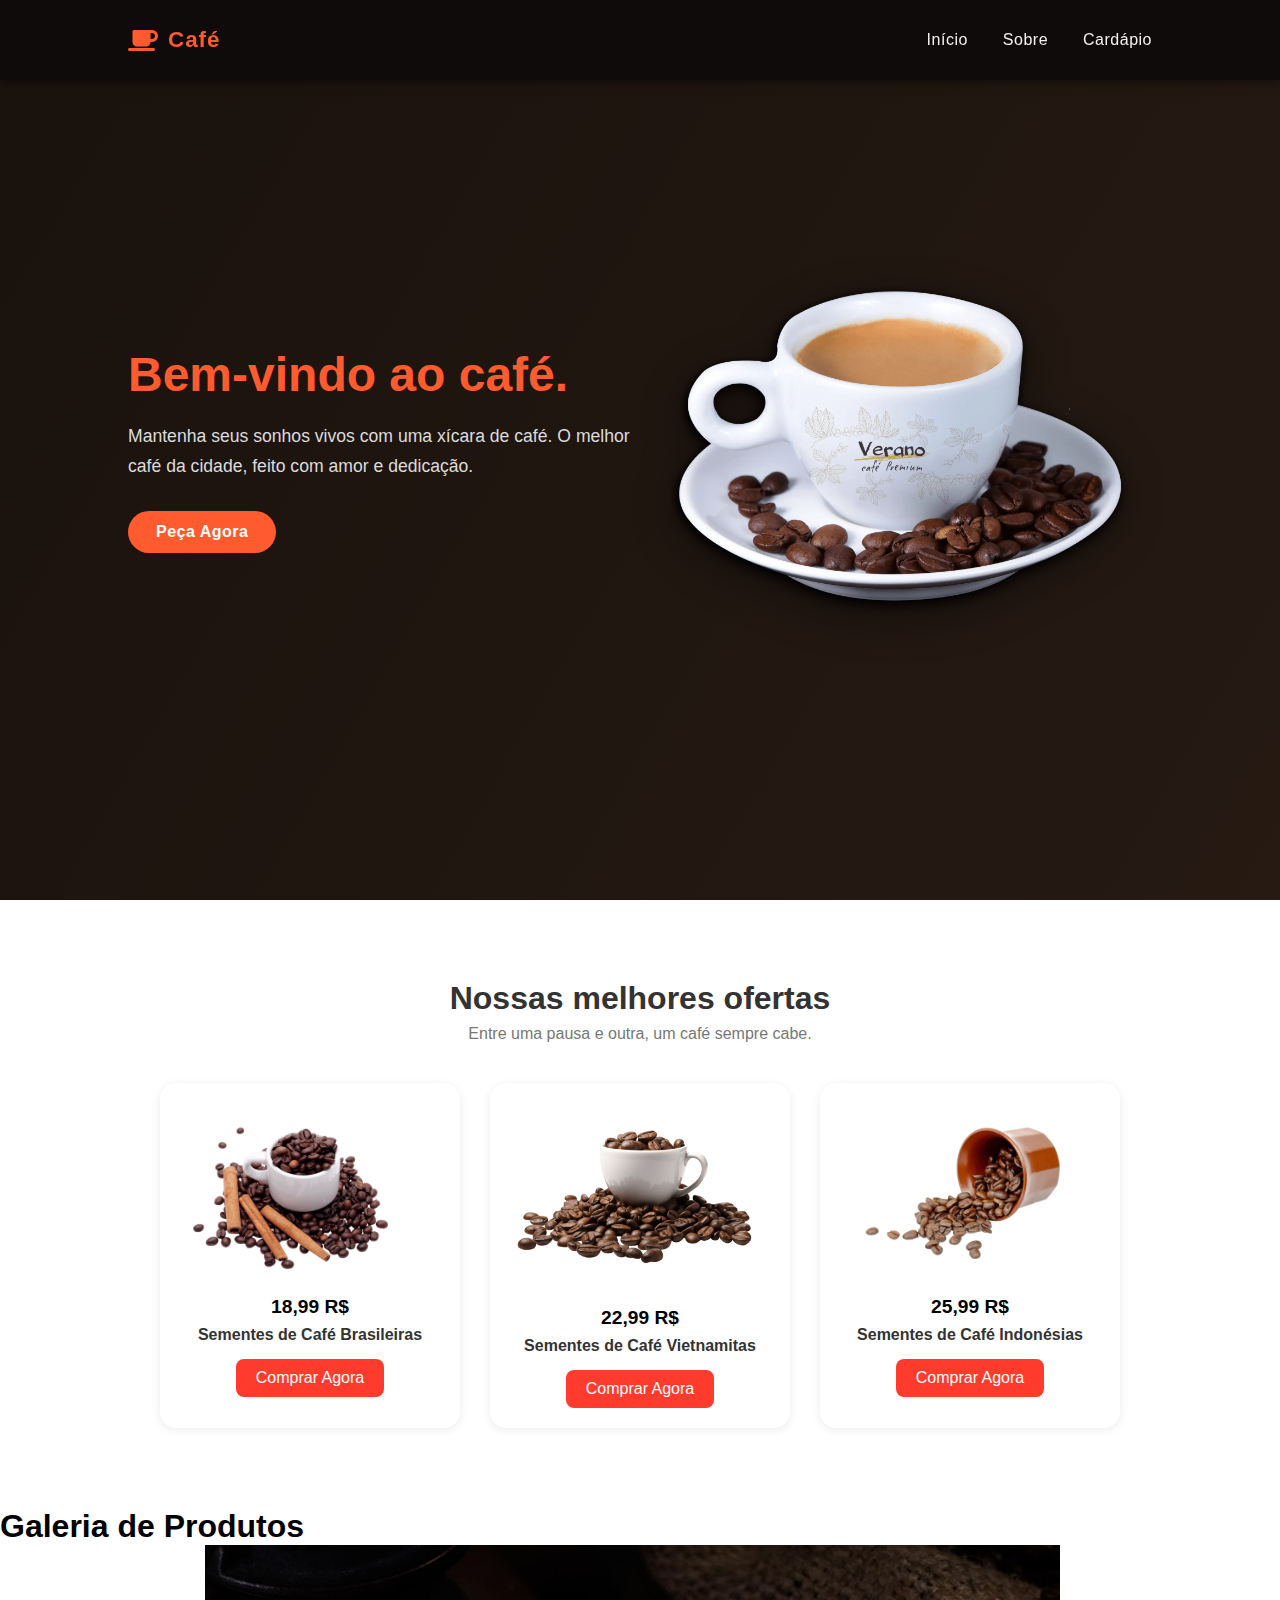
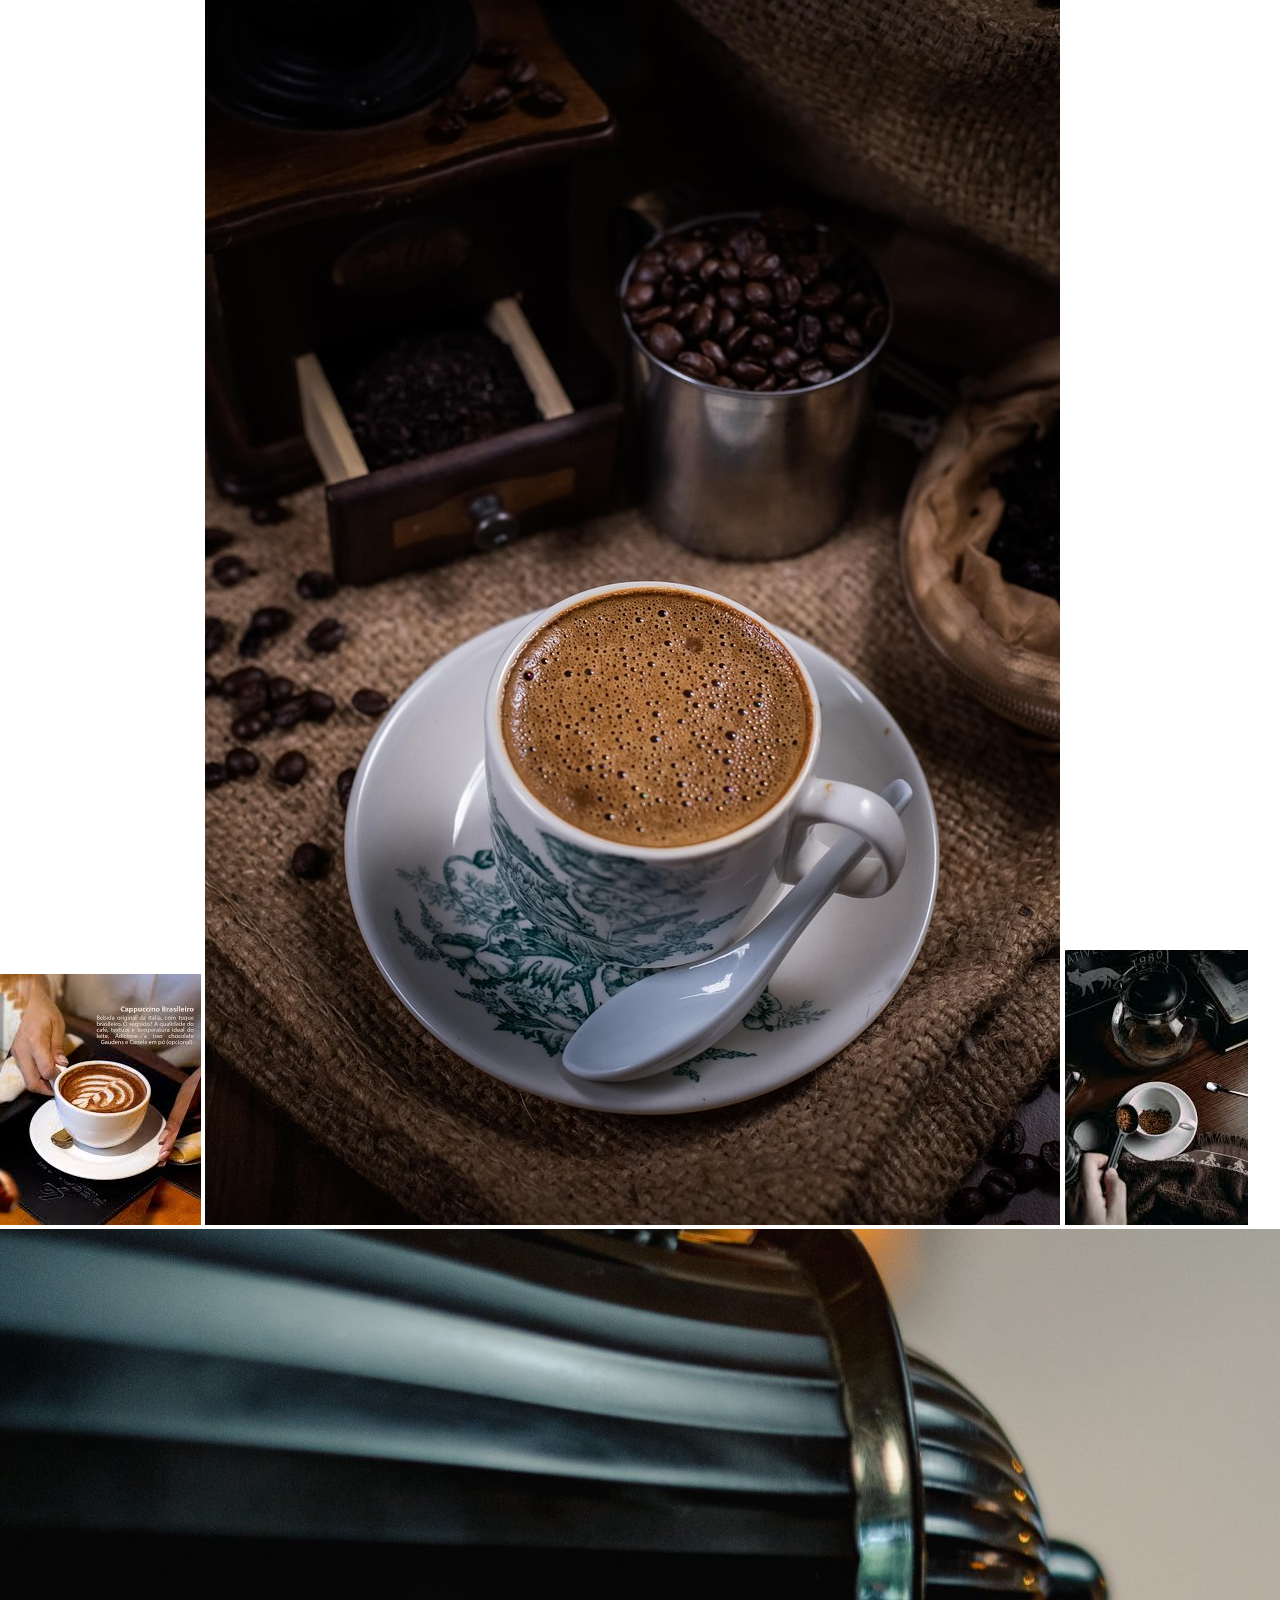
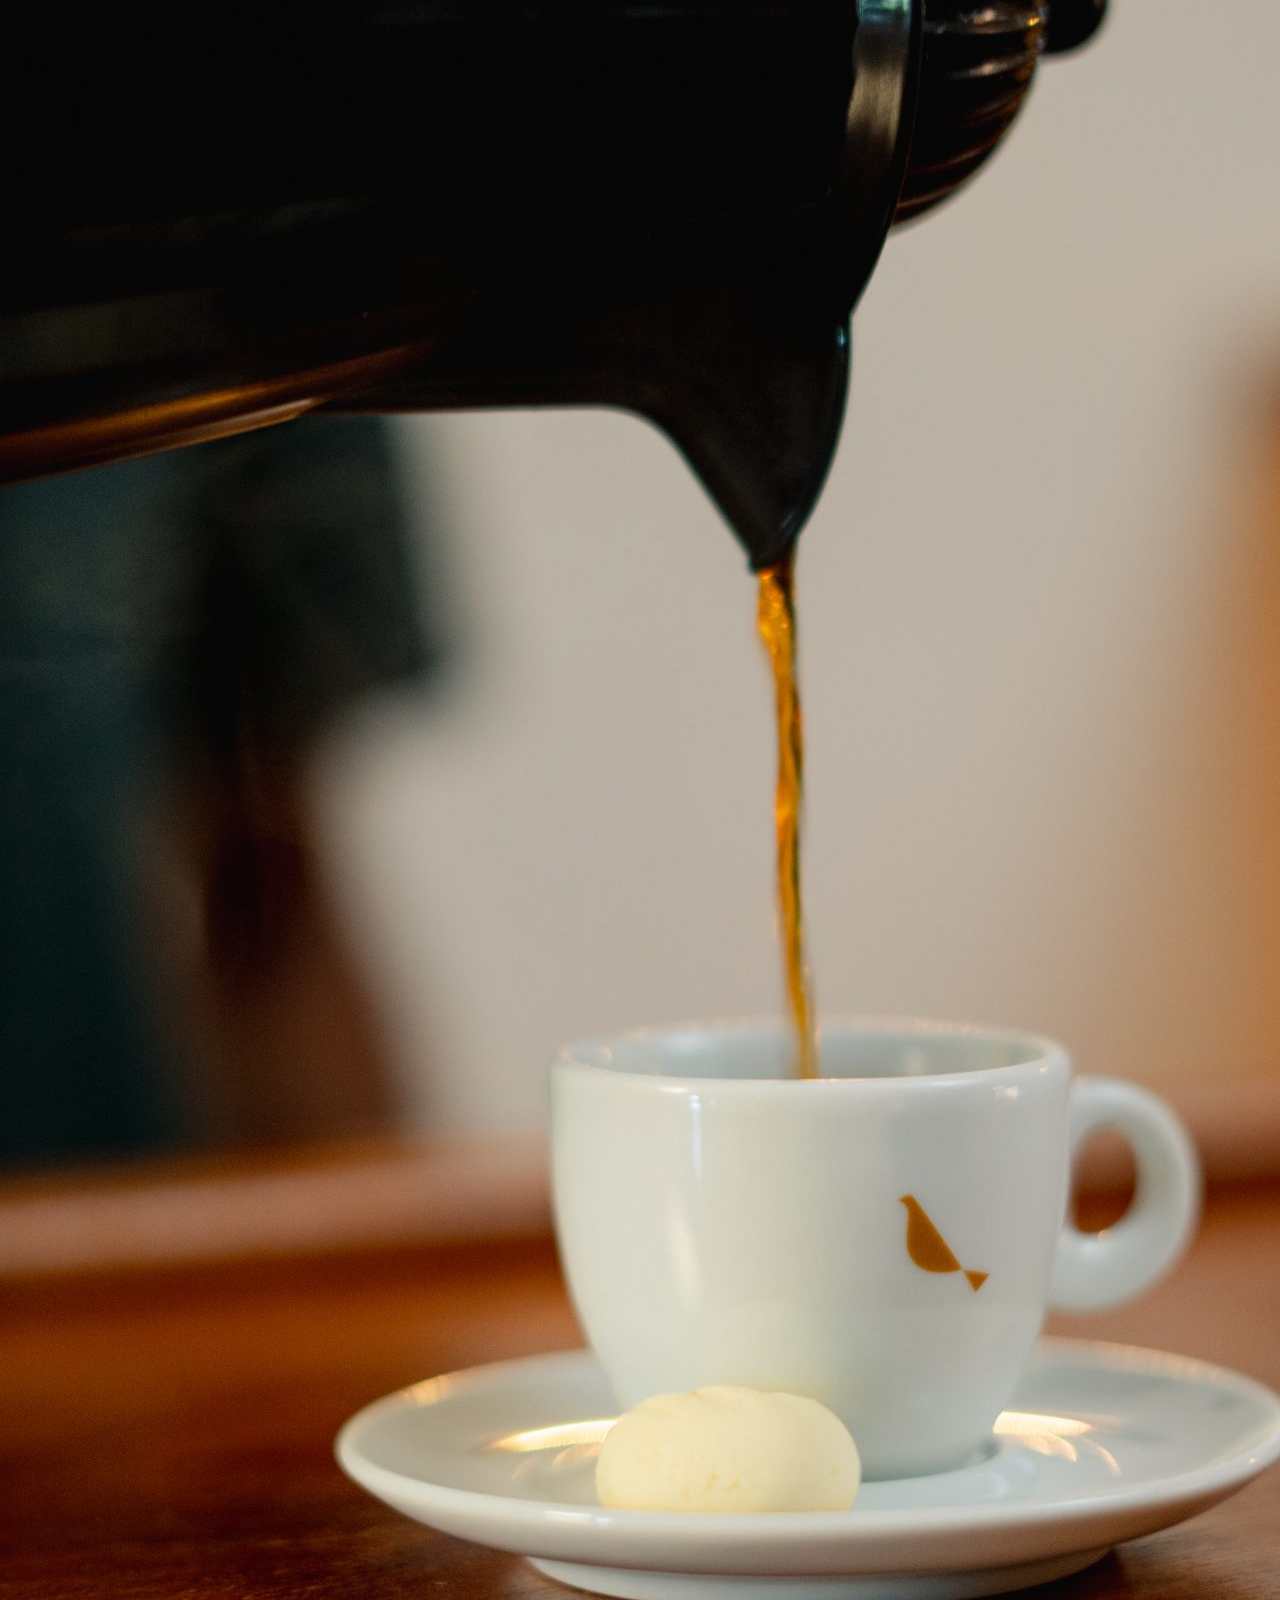
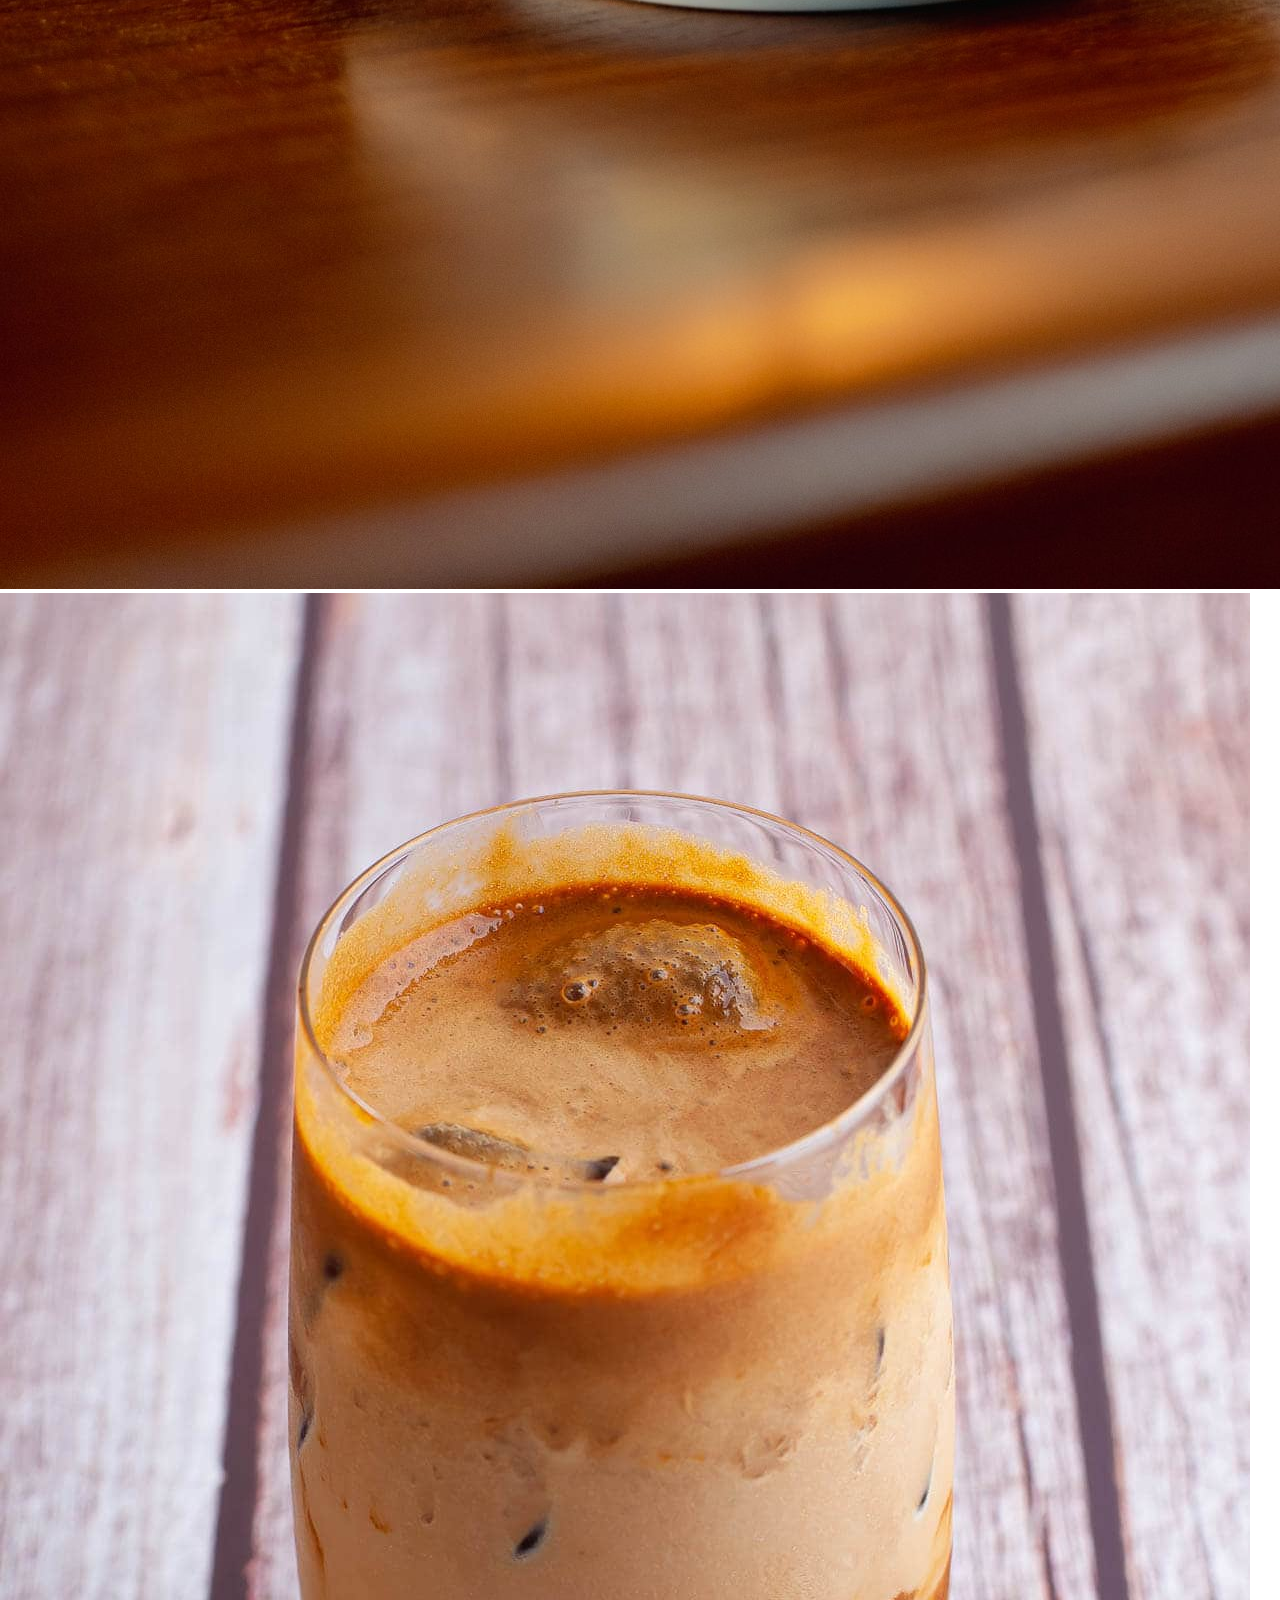
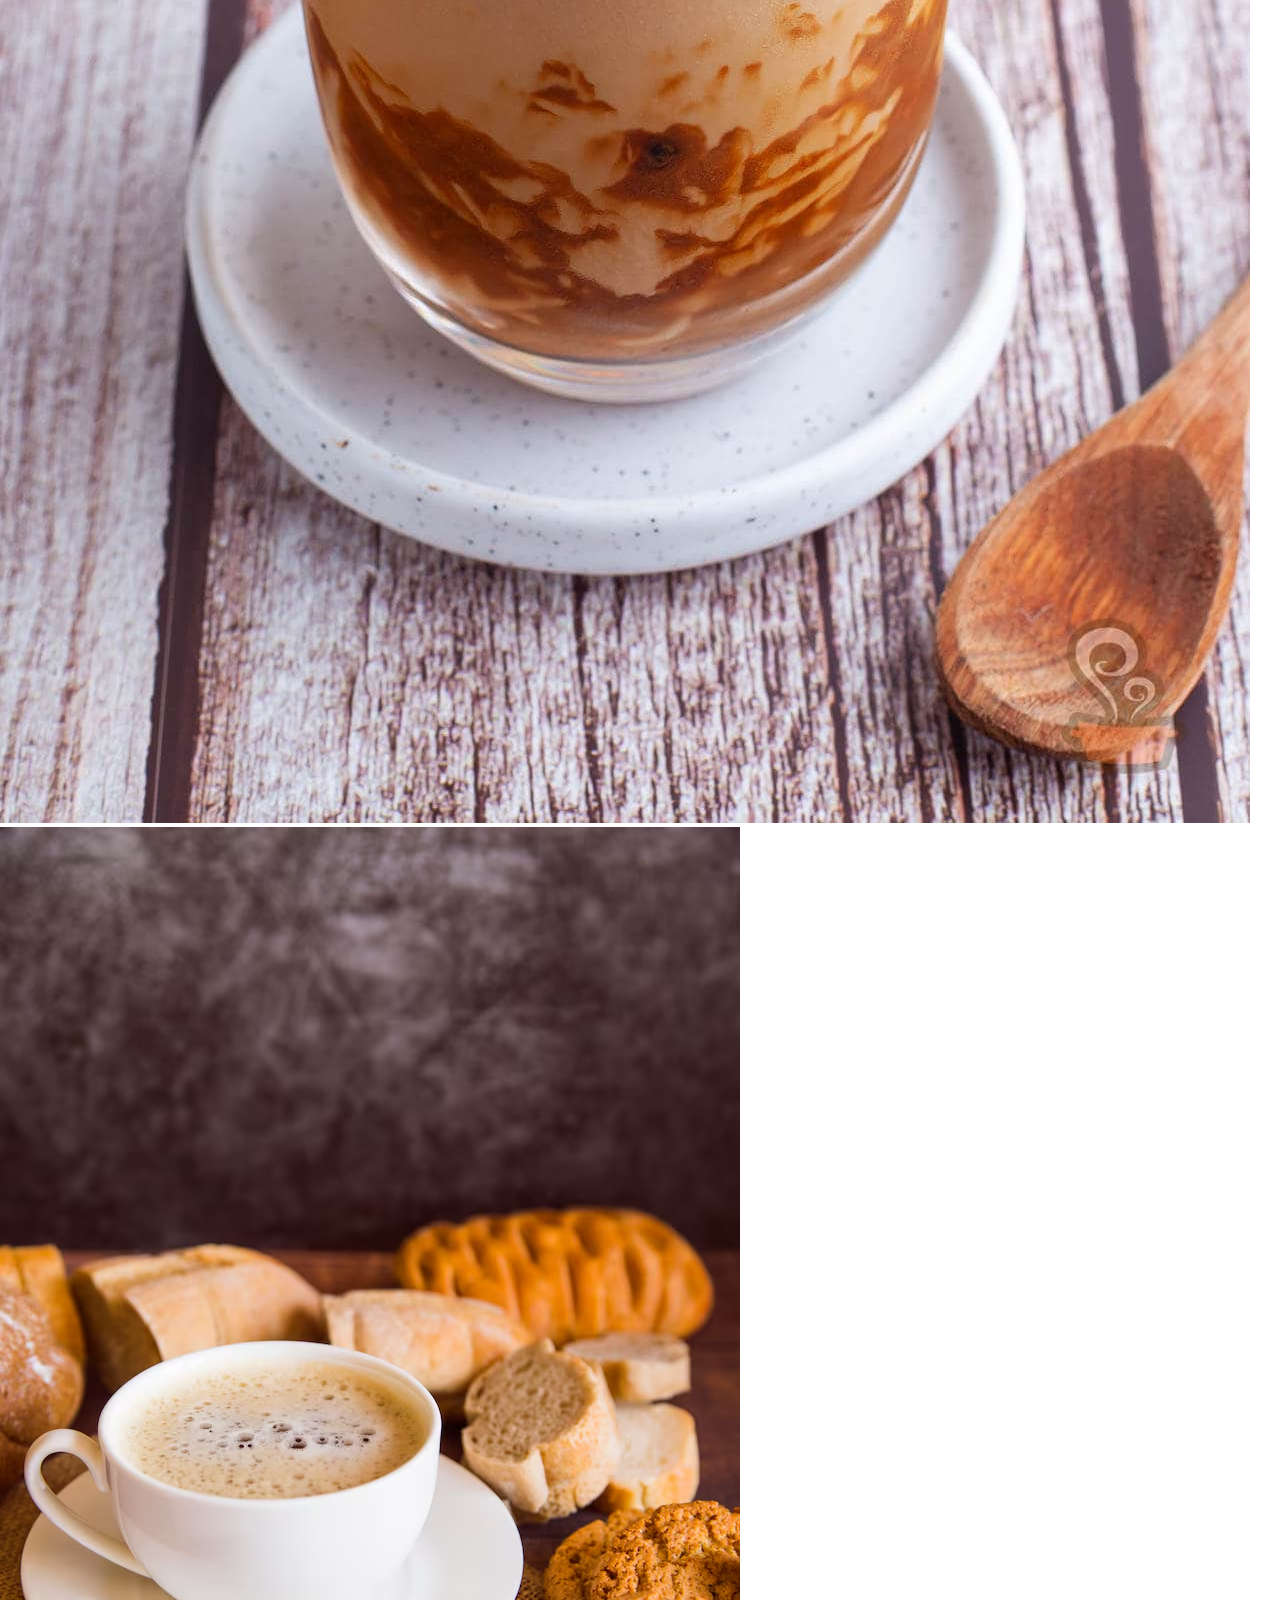
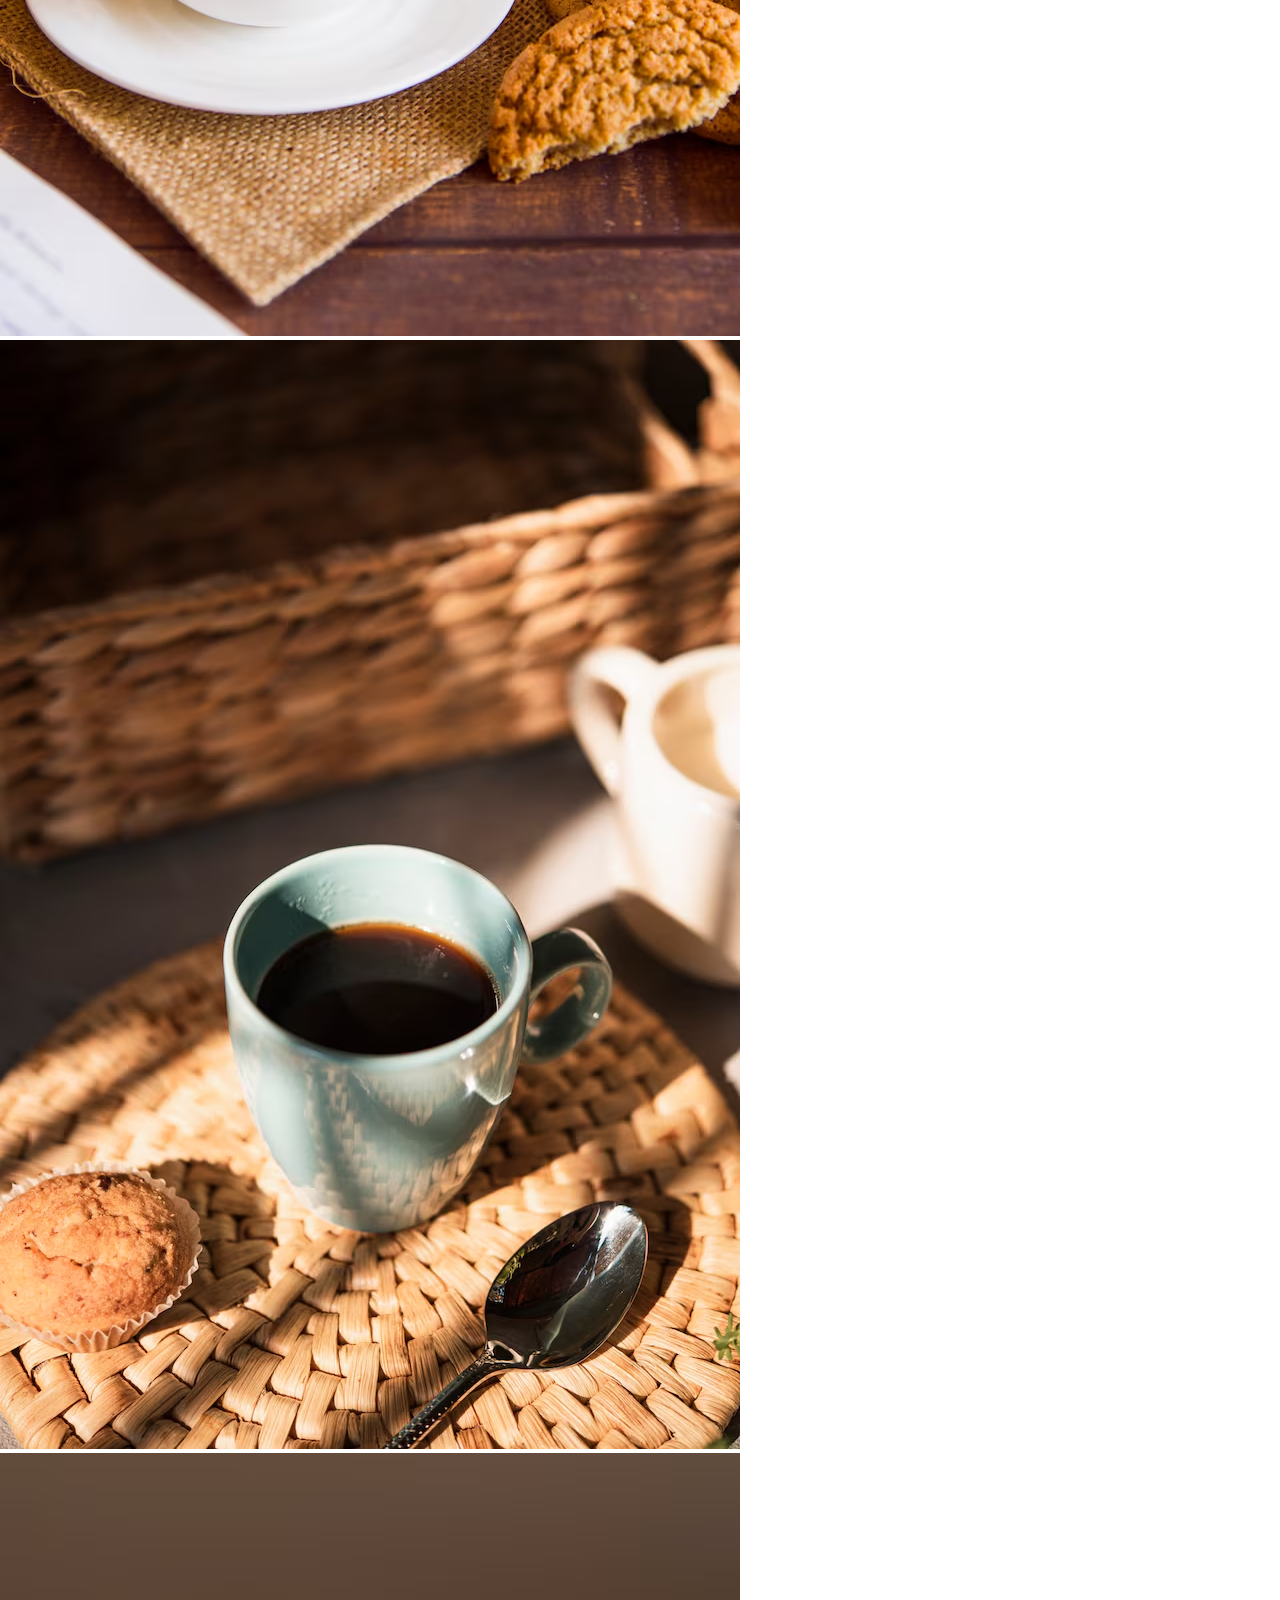
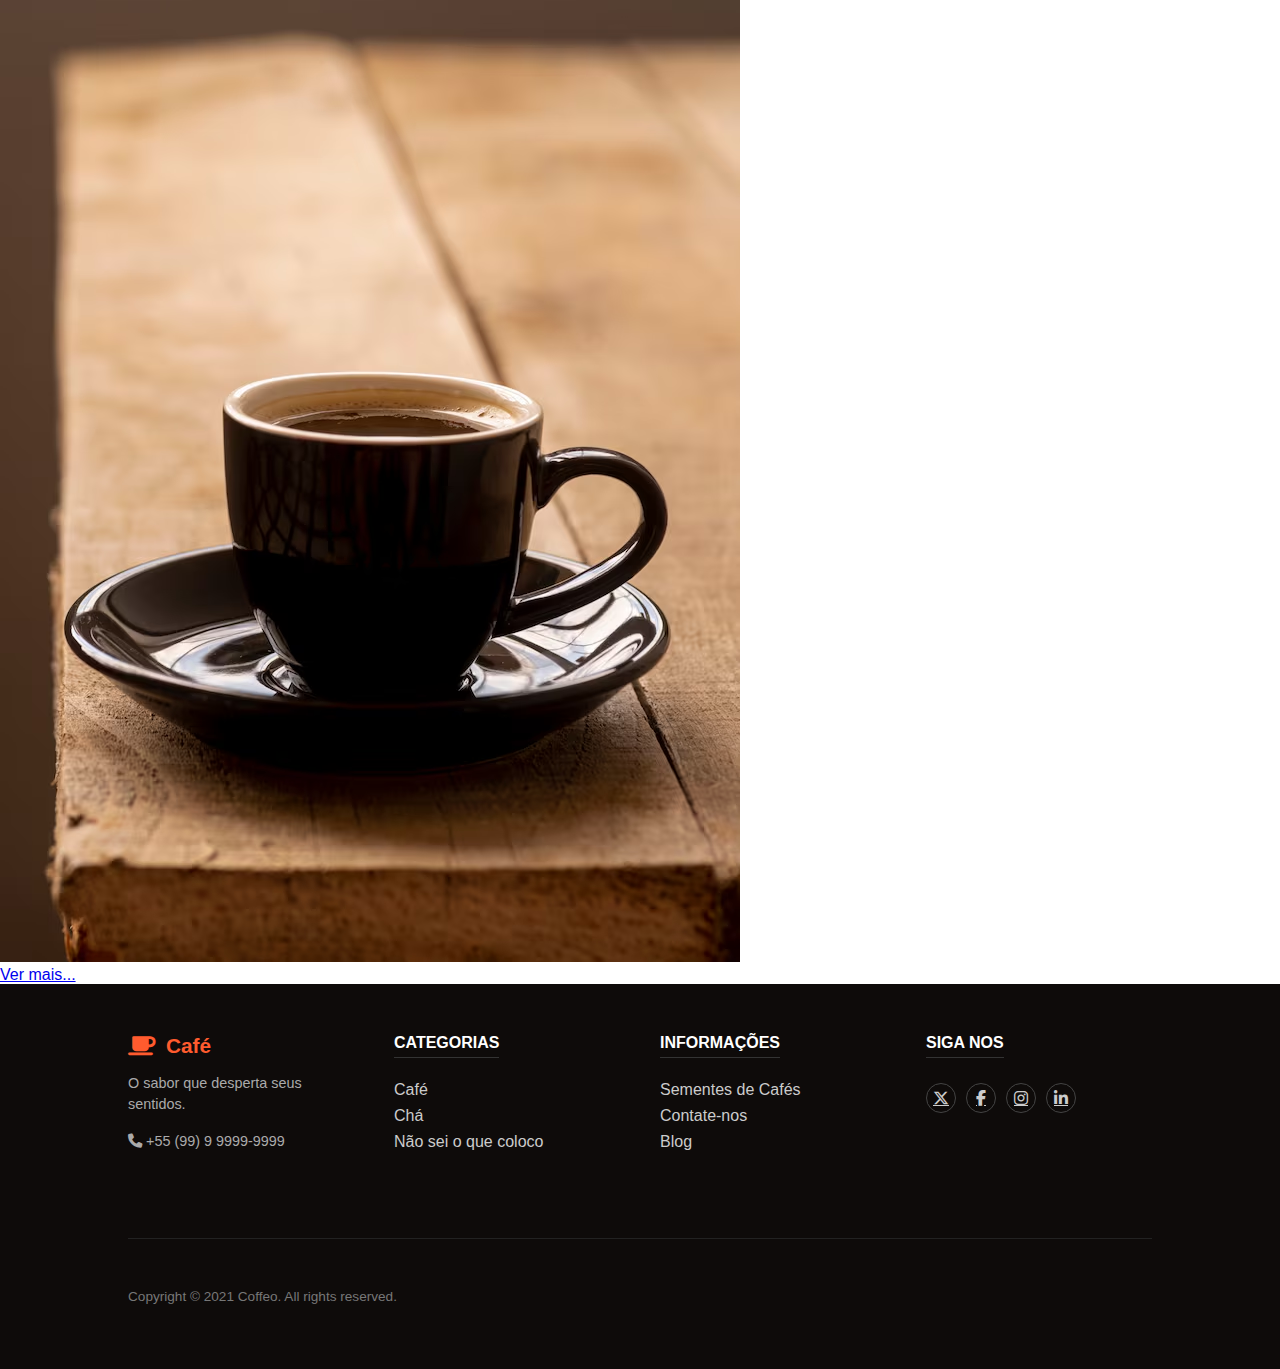
<file: pages/index.html>
<!DOCTYPE html>
<html lang="pt-br">

<head>
    <meta charset="UTF-8">
    <meta name="viewport" content="width=device-width, initial-scale=1.0">
    <title>Café - Landing Page</title>
    <link rel="stylesheet" href="../styles/styles.css">
    <link rel="stylesheet" href="https://cdnjs.cloudflare.com/ajax/libs/font-awesome/6.6.0/css/all.min.css">
</head>

<body class="home-body">

    <header>
        <nav>
            <div class="logo-container">
                <span>
                    <i class="fa-solid fa-mug-saucer"></i>
                </span>
                <h2>Café</h2>
            </div>
            <ul class="nav-links">
                <li><a href="index.html">Início</a></li>
                <li><a href="sobre.html">Sobre</a></li>
                <li><a href="cardapio.html">Cardápio</a></li>
            </ul>
        </nav>
    </header>

    <main>

        <section class="pagina-principal" >
            <div class="texto-principal">
                <h1>Bem-vindo ao café.</h1>
                <p>Mantenha seus sonhos vivos com uma xícara de café. O melhor café da cidade, feito com amor e dedicação.</p>
                <a href="#" class="btn-primary" id="scroll-button">Peça Agora</a>
            </div>
            <div class="imagem-principal">
                <img src="../images/cafe-verano.webp" alt="Café">
            </div>
        </section>

        <section class="offers-container" >
            <div class='text-content' >
                <h1>Nossas melhores ofertas</h1>
                <p>Entre uma pausa e outra, um café sempre cabe.</p>
            </div>
            <div  class="offers-card-list" >
                
                <div class="offer-card">
                    <img src="../images/primeira-imagem.png" alt="imagem do café">
                    <strong>18,99 R$</strong>
                    <h3>Sementes de Café Brasileiras</h3>
                    <a href="#" class="btn-secondary">Comprar Agora</a>
                </div>

                <div class="offer-card">
                    <img src="../images/segunda-imagem.png" alt="imagem do café">
                    <strong>22,99 R$</strong>
                    <h3>Sementes de Café Vietnamitas</h3>
                    <a href="#" class="btn-secondary">Comprar Agora</a>
                </div>

                <div class="offer-card">
                    <img src="../images/terceira-imagem.png" alt="imagem do café">
                    <strong>25,99 R$</strong>
                    <h3>Sementes de Café Indonésias</h3>
                    <a href="#" class="btn-secondary">Comprar Agora</a>
                </div>

            </div>
        </section>

        <section class="gallery-container" >
            <h1>Galeria de Produtos</h1>
            <div class="image-list" >
                <img src="../images/galeria-produtos/imagem-um-galeria.jpeg" alt="imagem da galeria de produtos">
                <img src="../images/galeria-produtos/imagem-dois-galeria.jpg" alt="imagem da galeria de produtos">
                <img src="../images/galeria-produtos/imagem-tres-galeria.jpeg" alt="imagem da galeria de produtos">
                <img src="../images/galeria-produtos/imagem-quatro-galeria.jpg" alt="imagem da galeria de produtos">
                <img src="../images/galeria-produtos/imagem-cinco-galeria.jpg" alt="imagem da galeria de produtos">
                <img src="../images/galeria-produtos/imagem-seis-galeria.jpg" alt="imagem da galeria de produtos">
                <img src="../images/galeria-produtos/imagem-sete-galeria.jpg" alt="imagem da galeria de produtos">
                <img src="../images/galeria-produtos/imagem-oito-galeria.jpg" alt="imagem da galeria de produtos">
            </div>
            <a href="#">Ver mais...</a>
        </section>

    </main>

    <footer>
        <div class="footer-col">
            <div class="footer-logo">
                <i class="fa-solid fa-mug-saucer"></i> Café
            </div>
            <p>O sabor que desperta seus sentidos.</p>
            <p><i class="fa-solid fa-phone"></i> +55 (99) 9 9999-9999</p>
        </div>

        <div class="footer-col">
            <h4>CATEGORIAS</h4>
            <ul>
                <li><a href="#">Café</a></li>
                <li><a href="#">Chá</a></li>
                <li><a href="#">Não sei o que coloco</a></li>
            </ul>
        </div>

        <div class="footer-col">
            <h4>INFORMAÇÕES</h4>
            <ul>
                <li><a href="#">Sementes de Cafés</a></li>
                <li><a href="#">Contate-nos</a></li>
                <li><a href="#">Blog</a></li>
            </ul>
        </div>

        <div class="footer-col">
            <h4>SIGA NOS</h4>
            <div class="social-icons">
                <a href="#"><i class="fa-brands fa-x-twitter"></i></a>
                <a href="#"><i class="fa-brands fa-facebook-f"></i></a>
                <a href="#"><i class="fa-brands fa-instagram"></i></a>
                <a href="#"><i class="fa-brands fa-linkedin-in"></i></a>
            </div>
        </div>

        <hr class="footer-line">

        <div class="footer-bottom">
            Copyright &copy; 2021 Coffeo. All rights reserved.
        </div>
    </footer>

    <script src="../scripts/scripts.js"></script>

</body>

</html>
</file>
<file: styles/styles.css>
* {
    margin: 0;
    padding: 0;
    box-sizing: border-box;
}

header {
    height: 80px;
    width: 100%;
    background-color: #0e0b0a;
    position: fixed;
    top: 0;
    left: 0;
    z-index: 1000;
    box-shadow: 0 2px 10px rgba(0, 0, 0, 0.5);
}

nav {
    height: 80px;
    display: flex;
    justify-content: space-between;
    align-items: center;
    padding: 18px 10%;
}

.logo-container {
    display: flex;
    align-items: center;
    gap: 10px;
    color: #ff5b2e;
}

.logo-container i {
    font-size: 24px;
}

.logo-container h2 {
    font-size: 1.4rem;
    font-weight: 700;
    letter-spacing: 1px;
}

.nav-links {
    list-style: none;
    display: flex;
    align-items: center;
    gap: 35px;
}

.nav-links li a {
    text-decoration: none;
    color: #f0f0f0;
    font-weight: 500;
    letter-spacing: 0.5px;
    transition: all 0.3s ease;
    position: relative;
}

.nav-links li a::after {
    content: "";
    position: absolute;
    left: 0;
    bottom: -5px;
    width: 0%;
    height: 2px;
    background-color: #ff5b2e;
    transition: width 0.3s ease;
}

.nav-links li a:hover::after {
    width: 100%;
}

.nav-links li a:hover {
    color: #ff5b2e;
}

footer {
    background-color: #0e0b0a;
    padding: 50px 10%;
    display: flex;
    flex-wrap: wrap;
    justify-content: space-between;
    gap: 40px;
}

.footer-col {
    flex: 1 1 200px;
    min-width: 180px;
}

.footer-logo {
    color: #ff5b2e;
    font-weight: 700;
    font-size: 1.3rem;
    display: flex;
    align-items: center;
    gap: 10px;
}

.footer-logo i {
    font-size: 22px;
}

.footer-col p {
    color: #aaa;
    font-size: 0.9rem;
    margin: 15px 0;
    line-height: 1.5;
}

.footer-col h4 {
    color: #fff;
    margin-bottom: 15px;
    font-size: 1rem;
    border-bottom: 1px solid #333;
    display: inline-block;
    padding-bottom: 5px;
}

.footer-col ul {
    list-style: none;
    padding: 0;
}

.footer-col ul li {
    margin: 8px 0;
}

.footer-col ul li a {
    color: #ccc;
    text-decoration: none;
    transition: color 0.3s;
}

.footer-col ul li a:hover {
    color: #ff5b2e;
}

.social-icons {
    display: flex;
    gap: 10px;
    margin-top: 10px;
}

.social-icons a {
    display: inline-flex;
    align-items: center;
    justify-content: center;
    width: 30px;
    height: 30px;
    border: 1px solid #444;
    border-radius: 50%;
    color: #ccc;
    transition: all 0.3s;
}

.social-icons a:hover {
    background-color: #ff5b2e;
    color: #fff;
    border-color: #ff5b2e;
}

.footer-line {
    width: 100%;
    border: none;
    height: 1px;
    background-color: #222;
    margin: 30px 0 10px 0;
}

.footer-bottom {
    text-align: center;
    color: #777;
    font-size: 0.85rem;
    padding-bottom: 15px;
}

.home-body {
    font-family: 'Arial', sans-serif;
}

.pagina-principal {
    display: flex;
    align-items: center;
    justify-content: space-between;
    min-height: 100vh;
    padding: 80px 10%;
    background: linear-gradient(120deg, #1a120d 0%, #261a13 100%);
}

.texto-principal {
    flex: 1;
    max-width: 550px;
    animation: fadeInLeft 1s ease forwards;
}

.texto-principal h1 {
    font-size: 3rem;
    font-weight: 700;
    margin-bottom: 20px;
    color: #ff5b2e;
}

.texto-principal p {
    font-size: 1.1rem;
    line-height: 1.7;
    color: #dcdcdc;
    margin-bottom: 30px;
}

.btn-primary {
    display: inline-block;
    padding: 12px 28px;
    background-color: #ff5b2e;
    color: #fff;
    border-radius: 25px;
    text-decoration: none;
    font-weight: 600;
    letter-spacing: 0.5px;
    transition: all 0.3s ease;
}

.btn-primary:hover {
    background-color: #ff774f;
    transform: scale(1.05);
}

.imagem-principal {
    flex: 1;
    display: flex;
    justify-content: center;
    align-items: center;
    animation: fadeInRight 1s ease forwards;
}

.imagem-principal img {
    max-width: 700px;
    width: 100%;
    height: auto;
    filter: drop-shadow(0 10px 20px rgba(0, 0, 0, 0.4));
    transition: transform 0.4s ease;
}

.imagem-principal img:hover {
    transform: scale(1.05);
}

@keyframes fadeInLeft {
    from {
        opacity: 0;
        transform: translateX(-40px);
    }

    to {
        opacity: 1;
        transform: translateX(0);
    }
}

@keyframes fadeInRight {
    from {
        opacity: 0;
        transform: translateX(40px);
    }

    to {
        opacity: 1;
        transform: translateX(0);
    }
}

.offers-container {
    width: 100%;
    max-width: 1100px;
    margin: 80px auto;
    text-align: center;
    font-family: "Poppins", sans-serif;
    color: #333;
}

.offers-container .text-content h1 {
    font-size: 2rem;
    font-weight: 600;
    margin-bottom: 8px;
}

.offers-container .text-content p {
    color: #777;
    font-size: 1rem;
    margin-bottom: 40px;
}

.offers-card-list {
    display: flex;
    justify-content: center;
    align-items: stretch;
    gap: 30px;
    flex-wrap: wrap;
}

.offer-card {
    background: #fff;
    border-radius: 16px;
    box-shadow: 0 2px 10px rgba(0,0,0,0.08);
    padding: 20px;
    width: 300px;
    transition: all 0.3s ease;
    display: flex;
    flex-direction: column;
    align-items: center;
}

.offer-card:hover {
    transform: translateY(-5px);
    box-shadow: 0 6px 20px rgba(0,0,0,0.12);
}

.offer-card img {
    width: 100%;
    height: auto;
    border-radius: 12px;
    object-fit: cover;
    margin-bottom: 20px;
}

.offer-card strong {
    font-size: 1.2rem;
    color: #000;
    margin-bottom: 8px;
}

.offer-card h3 {
    font-size: 1rem;
    color: #333;
    margin-bottom: 15px;
}

.btn-secondary {
    background-color: #ff3b2d;
    color: #fff;
    border: none;
    border-radius: 8px;
    padding: 10px 20px;
    text-decoration: none;
    font-weight: 500;
    transition: background-color 0.3s;
}

.btn-secondary:hover {
    background-color: #e32f21;
}
</file>
